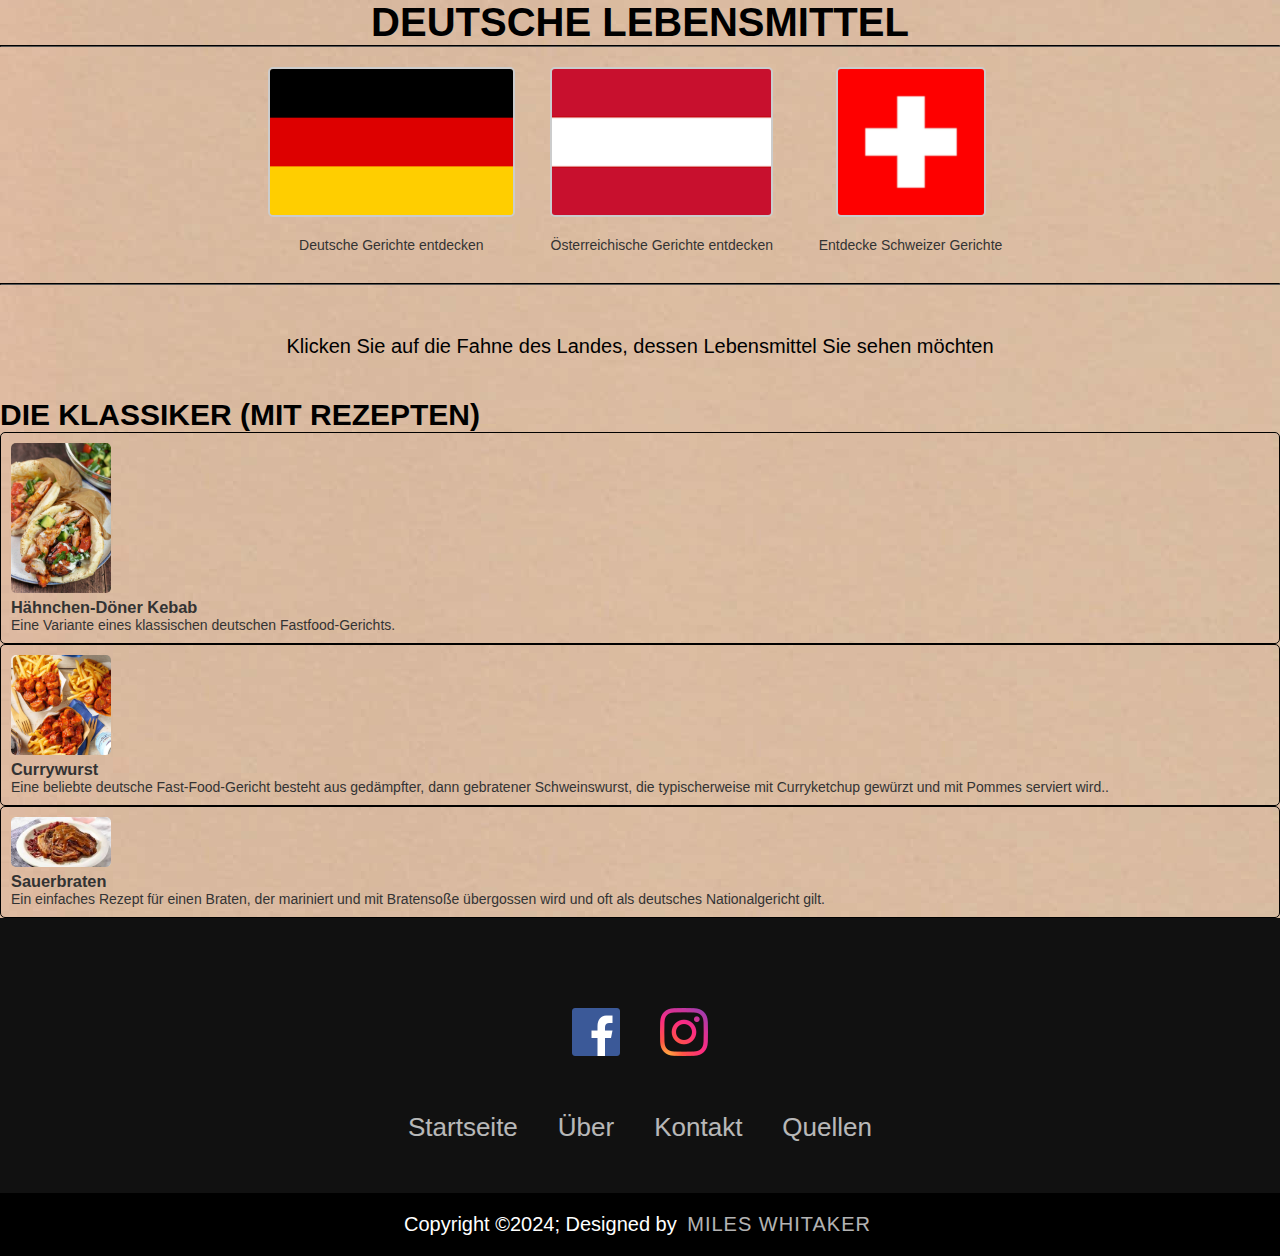
<file: index.html>
<!DOCTYPE html>
<html lang="en">
<head>
    <link rel="icon" type="image/jpg" href="images/favicon.jpg">
    <link rel="stylesheet" href="style.css">
    <meta charset="UTF-8">
    <meta name="viewport" content="width=device-width, initial-scale=1.0">
    <title>German Day 2024</title>
   
</head>
<body>
       <div>
    <h1 class="homepageheader"><b>DEUTSCHE LEBENSMITTEL</b></h1>
    </div>
    <hr>
    <div class="container">
        <a href="germanrecipes.html" class="btn-img">
            <img src="images/germanflag.png" alt="German Recipes">
            <div class="description">Deutsche Gerichte entdecken</div>
        </a>
        <a href="austrianrecipes.html" class="btn-img">
            <img src="images/austrianflag.png" alt="Austrian Recipes">
            <div class="description">Österreichische Gerichte entdecken</div>
        </a>
        <a href="swissrecipes.html" class="btn-img">
            <img src="images/swissflag.png" alt="Swiss Recipes">
            <div class="description">Entdecke Schweizer Gerichte</div>
        </a>
    </div>
    <hr>
    <div class="recipes-container">
     <p>Klicken Sie auf die Fahne des Landes, dessen Lebensmittel Sie sehen möchten</p>
    </div>
    <div class="line-break"><br></div>
    <h2>DIE KLASSIKER (MIT REZEPTEN)</h2>
   <a href="chickendoner.html" class="recipe-btn">
        <img src="images/chicken-doner-kebab-recipe-9.jpg" alt="Food Image">
        <div class="recipe-description">
            <h3>Hähnchen-Döner Kebab</h3>
            <p>Eine Variante eines klassischen deutschen Fastfood-Gerichts.</p>
        </div>
    </a>
    <a href="Currywurst.html" class="recipe-btn">
        <img src="images/Currywurst.jpg" alt="Food Image">
        <div class="recipe-description">
            <h3>Currywurst</h3>
            <p>Eine beliebte deutsche Fast-Food-Gericht besteht aus gedämpfter, dann gebratener Schweinswurst, die typischerweise mit Curryketchup gewürzt und mit Pommes serviert wird..</p>
        </div>
    </a>
    <a href="Sauerbraten.html" class="recipe-btn">
        <img src="images/sauerbraten.jpg" alt="Food Image">
        <div class="recipe-description">
            <h3>Sauerbraten</h3>
            <p>Ein einfaches Rezept für einen Braten, der mariniert und mit Bratensoße übergossen wird und oft als deutsches Nationalgericht gilt.</p>
        </div>
    </a>
      <footer>
        <div class="footerContainer">
            <div class="socialIcons">
                <a href="https://www.facebook.com/miles.whitaker.54" target="_blank">
                    <img src="images/317727_facebook_social media_social_icon.png"><i class="fa-brands fa-facebook"></i>
                </a>
                <a href="https://www.instagram.com/wh1takerm/" target="_blank"><img src="images/1298747_instagram_brand_logo_social media_icon.png"><i class="fa-brands fa-instagram"></i></a>
                
            </div>
            <div class="footerNav">
                <ul><li><a href="index.html">Startseite</a></li>
                    <li><a href="about.html">Über</a></li>
                    <li><a href="mailto: mowhit28@yahoo.com">Kontakt</a></li>
                    <li><a href="workscited.html">Quellen</a></li>
                </ul>
            </div>
            
        </div>
        <div class="footerBottom">
            <p>Copyright &copy;2024; Designed by <span class="designer">Miles Whitaker</span></p>
        </div>
    </footer>
</body>
</html>
</file>
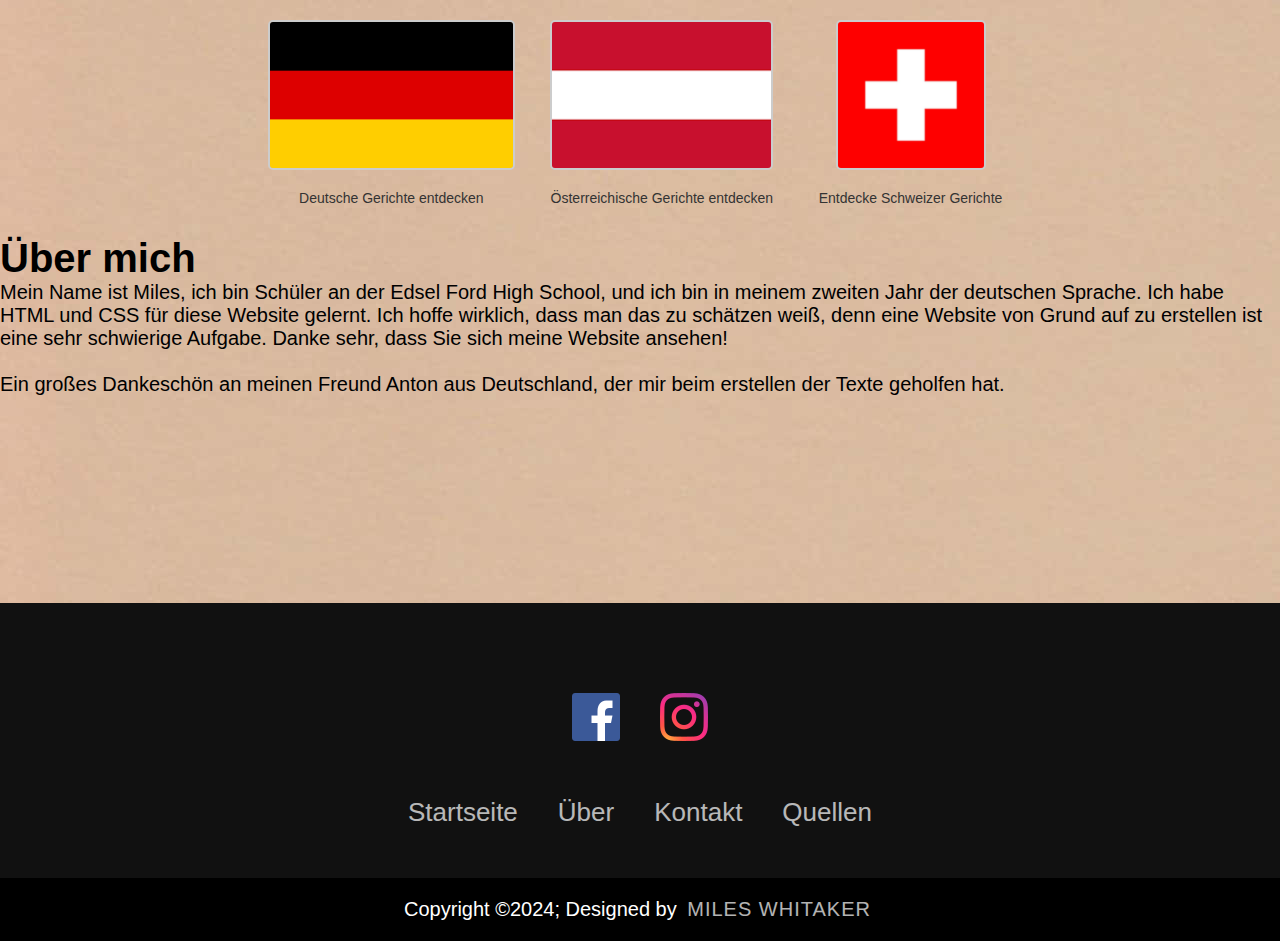
<file: about.html>
<!DOCTYPE html>
<html>
    <head>
        <title>German Day 2024</title>
        <link rel="icon" type="image/jpg" href="images/favicon.jpg">
        <link rel="stylesheet" href="style.css">
    </head>
    <header>
        <div class="container">
            <a href="germanrecipes.html" class="btn-img">
                <img src="images/germanflag.png" alt="German Recipes">
                <div class="description">Deutsche Gerichte entdecken</div>
            </a>
            <a href="austrianrecipes.html" class="btn-img">
                <img src="images/austrianflag.png" alt="Austrian Recipes">
                <div class="description">Österreichische Gerichte entdecken</div>
            </a>
            <a href="swissrecipes.html" class="btn-img">
                <img src="images/swissflag.png" alt="Swiss Recipes">
                <div class="description">Entdecke Schweizer Gerichte</div>
            </a>
        </div>
</header>
  <body><h1>Über mich</h2>
  <p>Mein Name ist Miles, ich bin Schüler an der Edsel Ford High School, und ich bin in meinem zweiten Jahr der deutschen Sprache. Ich habe HTML und CSS für diese Website gelernt. Ich hoffe wirklich, dass man das zu schätzen weiß, denn eine Website von Grund auf zu erstellen ist eine sehr schwierige Aufgabe. Danke sehr, dass Sie sich meine Website ansehen! </p>
   <br>
      <p>Ein großes Dankeschön an meinen Freund Anton aus Deutschland, der mir beim erstellen der Texte geholfen hat.</p>
      <br>
         <br>
         <br>
         <br>
         <br>
         <br>
         <br>
         <br>
         <br>
      <footer>
        <div class="footerContainer">
            <div class="socialIcons">
                <a href="https://www.facebook.com/miles.whitaker.54" target="_blank">
                    <img src="images/317727_facebook_social media_social_icon.png"><i class="fa-brands fa-facebook"></i>
                </a>
                <a href="https://www.instagram.com/wh1takerm/" target="_blank"><img src="images/1298747_instagram_brand_logo_social media_icon.png"><i class="fa-brands fa-instagram"></i></a>
                
            </div>
            <div class="footerNav">
                <ul><li><a href="index.html">Startseite</a></li>
                    <li><a href="about.html">Über</a></li>
                    <li><a href="mailto: mowhit28@yahoo.com">Kontakt</a></li>
                    <li><a href="workscited.html">Quellen</a></li>
                </ul>
            </div>
            
        </div>
        <div class="footerBottom">
            <p>Copyright &copy;2024; Designed by <span class="designer">Miles Whitaker</span></p>
        </div>
    </footer></body>
</html>
</file>
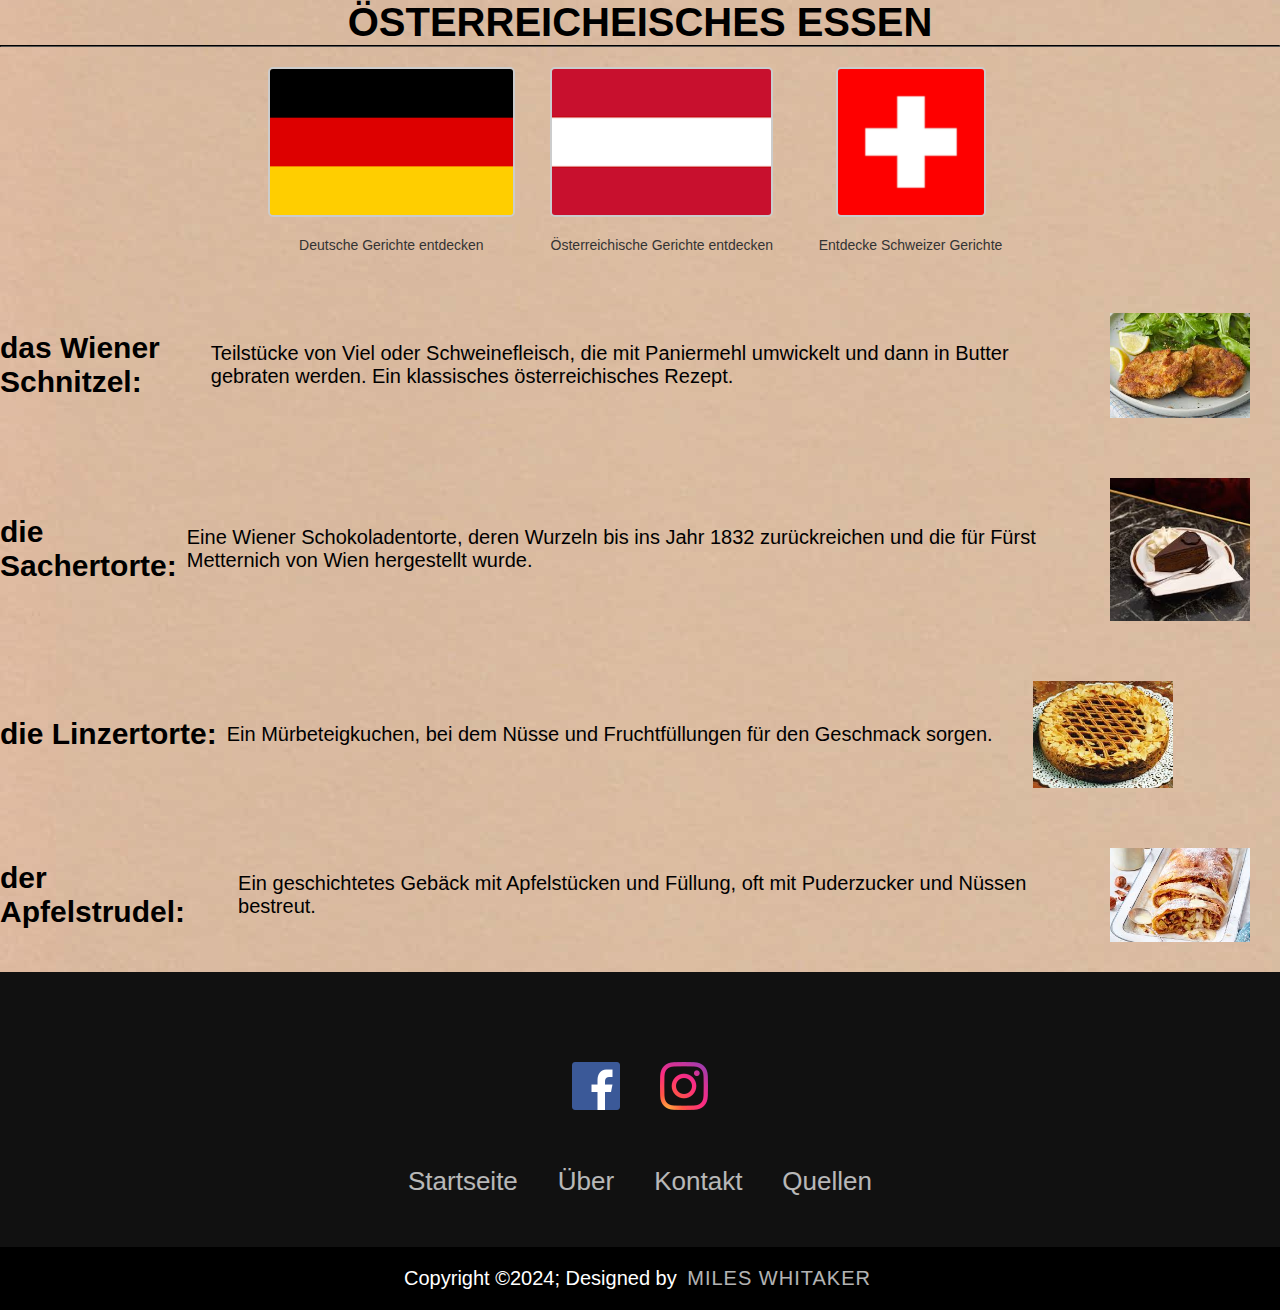
<file: austrianrecipes.html>
<!DOCTYPE html>
<html>
    <head>
        <title>German Day 2024</title>
       <link rel="icon" type="image/jpg" href="images/favicon.jpg">
        <link rel="stylesheet" href="style.css">
    </head>
    <header>
        <div>
            <h1 class="homepageheader"><b>ÖSTERREICHEISCHES ESSEN</b></h1>
            </div>
            <hr>
        <div class="container">
            <a href="germanrecipes.html" class="btn-img">
                <img src="images/germanflag.png" alt="German Recipes">
                <div class="description">Deutsche Gerichte entdecken</div>
            </a>
            <a href="austrianrecipes.html" class="btn-img">
                <img src="images/austrianflag.png" alt="Austrian Recipes">
                <div class="description">Österreichische Gerichte entdecken</div>
            </a>
            <a href="swissrecipes.html" class="btn-img">
                <img src="images/swissflag.png" alt="Swiss Recipes">
                <div class="description">Entdecke Schweizer Gerichte</div>
            </a>
        </div>
</header>
    <body>
        <div class="item">
            <h2>das Wiener Schnitzel:</h2>
            <p class="description">Teilstücke von Viel oder Schweinefleisch, die mit Paniermehl umwickelt und dann in Butter gebraten werden. Ein klassisches österreichisches Rezept.</p>
            <img class="deutschefood" src="images/wienerschnitzel.jpg">
        </div>
    
        <div class="item">
            <h2>die Sachertorte:</h2>
            <p class="description">Eine Wiener Schokoladentorte, deren Wurzeln bis ins Jahr 1832 zurückreichen und die für Fürst Metternich von Wien hergestellt wurde.</p>
            <img class="deutschefood" src="images/sachertorte.jpg">
        </div>
    
        <div class="item">
            <h2>die Linzertorte:</h2>
            <p class="description">Ein Mürbeteigkuchen, bei dem Nüsse und Fruchtfüllungen für den Geschmack sorgen.</p>
            <img class="deutschefood" src="images/linzertorte.jpg">
        </div>
    
        <div class="item">
            <h2>der Apfelstrudel:</h2>
            <p class="description">Ein geschichtetes Gebäck mit Apfelstücken und Füllung, oft mit Puderzucker und Nüssen bestreut.</p>
            <img class="deutschefood" src="images/apfelstrudel.jpg">
        </div>
            </body>
      <footer>
        <div class="footerContainer">
            <div class="socialIcons">
                <a href="https://www.facebook.com/miles.whitaker.54" target="_blank">
                    <img src="images/317727_facebook_social media_social_icon.png"><i class="fa-brands fa-facebook"></i>
                </a>
                <a href="https://www.instagram.com/wh1takerm/" target="_blank"><img src="images/1298747_instagram_brand_logo_social media_icon.png"><i class="fa-brands fa-instagram"></i></a>
                
            </div>
            <div class="footerNav">
                <ul><li><a href="index.html">Startseite</a></li>
                    <li><a href="about.html">Über</a></li>
                    <li><a href="mailto: mowhit28@yahoo.com">Kontakt</a></li>
                    <li><a href="workscited.html">Quellen</a></li>
                </ul>
            </div>
            
        </div>
        <div class="footerBottom">
            <p>Copyright &copy;2024; Designed by <span class="designer">Miles Whitaker</span></p>
        </div>
    </footer>
  


</html>
</file>
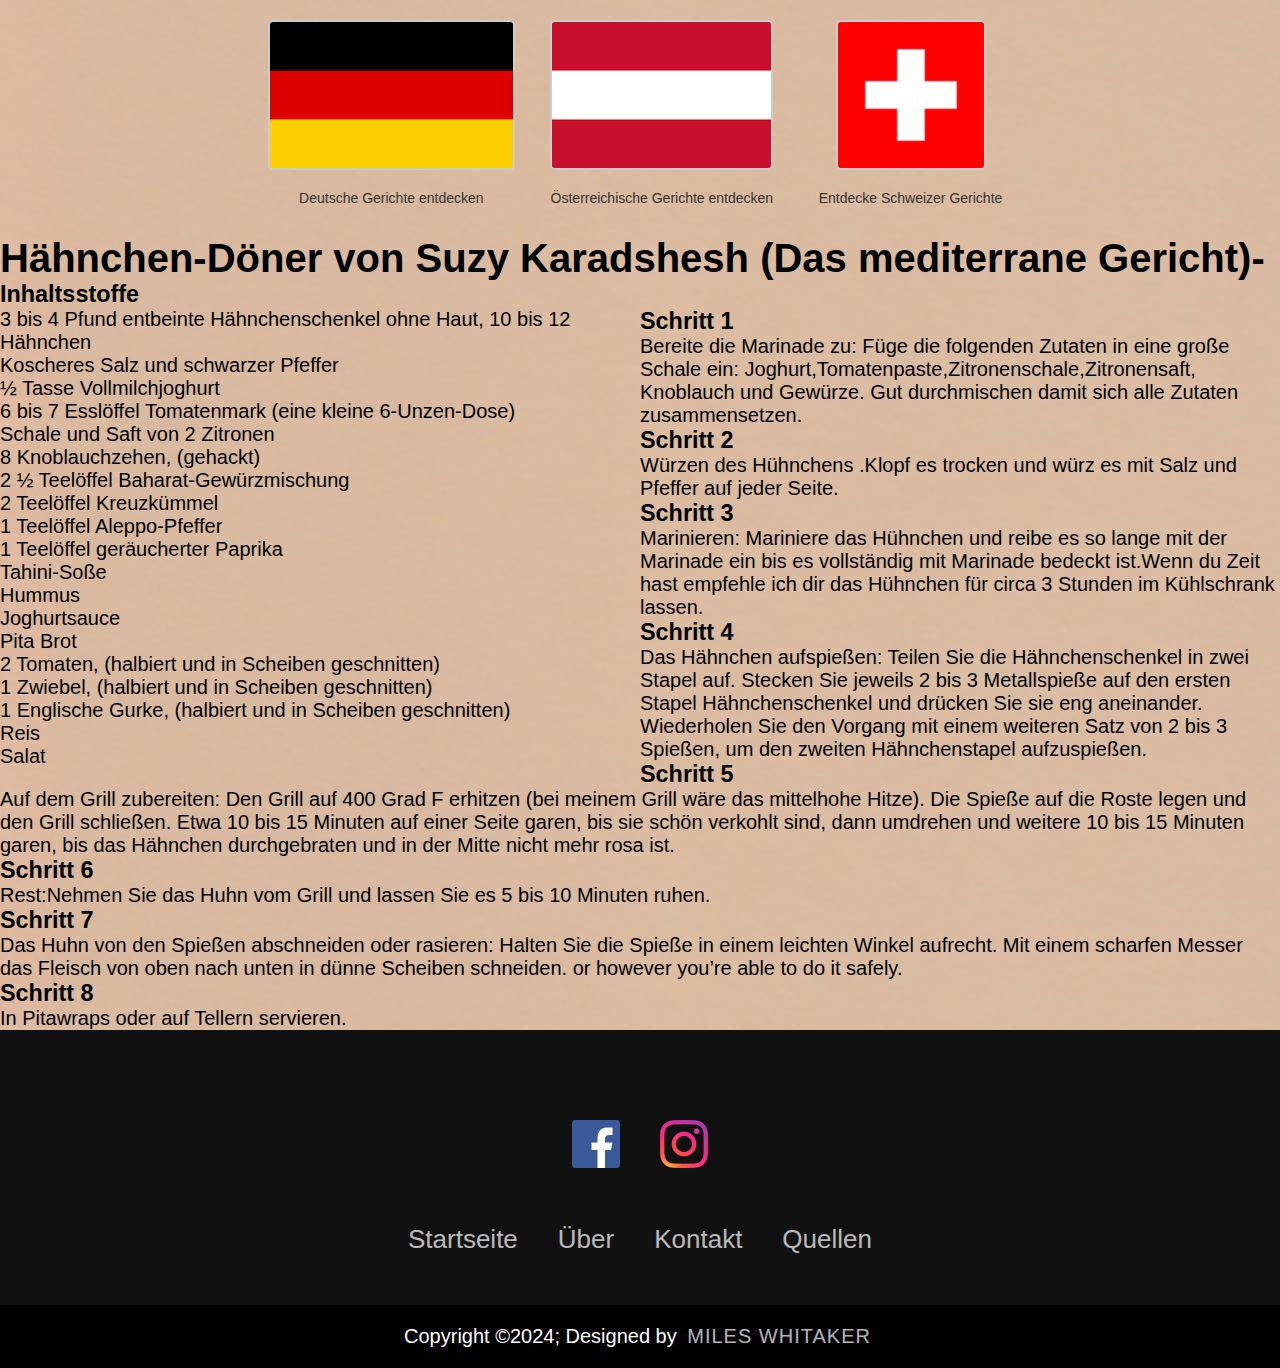
<file: chickendoner.html>
<!DOCTYPE html>
<html>
    <head>
        <title>German Day 2024</title>
        <link rel="icon" type="image/jpg" href="images/favicon.jpg">
        <link rel="stylesheet" href="style.css">
    </head>
    <header>
        <div class="container">
            <a href="germanrecipes.html" class="btn-img">
                <img src="images/germanflag.png" alt="German Recipes">
                <div class="description">Deutsche Gerichte entdecken</div>
            </a>
            <a href="austrianrecipes.html" class="btn-img">
                <img src="images/austrianflag.png" alt="Austrian Recipes">
                <div class="description">Österreichische Gerichte entdecken</div>
            </a>
            <a href="swissrecipes.html" class="btn-img">
                <img src="images/swissflag.png" alt="Swiss Recipes">
                <div class="description">Entdecke Schweizer Gerichte</div>
            </a>
        </div>
</header>
    <body>
        <h1>Hähnchen-Döner von Suzy Karadshesh (Das mediterrane Gericht)-</h1>
        <h3>Inhaltsstoffe</h3>
        <ul class="donering">
            <li>3 bis 4 Pfund entbeinte Hähnchenschenkel ohne Haut, 10 bis 12 Hähnchen</li>
            <li>Koscheres Salz und schwarzer Pfeffer</li>
            <li>½ Tasse Vollmilchjoghurt</li>
            <li>6 bis 7 Esslöffel Tomatenmark (eine kleine 6-Unzen-Dose)</li>
            <li>Schale und Saft von 2 Zitronen</li>
            <li>8 Knoblauchzehen, (gehackt)</li>
            <li>2 ½ Teelöffel Baharat-Gewürzmischung</li>
            <li>2 Teelöffel Kreuzkümmel</li>
            <li>1 Teelöffel Aleppo-Pfeffer</li>
            <li>1 Teelöffel geräucherter Paprika</li>
            <li>Tahini-Soße</li>
            <li>Hummus</li>
            <li>Joghurtsauce</li>
            <li>Pita Brot</li>
            <li>2 Tomaten, (halbiert und in Scheiben geschnitten)</li>
            <li>1 Zwiebel, (halbiert und in Scheiben geschnitten)</li>
            <li>1 Englische Gurke, (halbiert und in Scheiben geschnitten)</li>
            <li>Reis</li>
            <li>Salat</li>
        </ul> <p class="instructions"><h3>Schritt 1</h3>Bereite die Marinade zu:
                        Füge die folgenden Zutaten in eine große Schale ein: Joghurt,Tomatenpaste,Zitronenschale,Zitronensaft, Knoblauch und Gewürze.
                        Gut durchmischen damit sich alle Zutaten zusammensetzen.
            <h3>Schritt 2</h3> Würzen des Hühnchens .Klopf es trocken und würz es mit Salz und Pfeffer auf jeder Seite.
            <h3>Schritt 3</h3>Marinieren: Mariniere das Hühnchen und reibe es so lange mit der Marinade ein bis es vollständig mit Marinade bedeckt ist.Wenn du Zeit hast empfehle ich dir das Hühnchen für circa 3 Stunden im Kühlschrank lassen.
            <h3>Schritt 4</h3>Das Hähnchen aufspießen: Teilen Sie die Hähnchenschenkel in zwei Stapel auf. Stecken Sie jeweils 2 bis 3 Metallspieße auf den ersten Stapel Hähnchenschenkel und drücken Sie sie eng aneinander.  Wiederholen Sie den Vorgang mit einem weiteren Satz von 2 bis 3 Spießen, um den zweiten Hähnchenstapel aufzuspießen.
            <h3>Schritt 5</h3>Auf dem Grill zubereiten: Den Grill auf 400 Grad F erhitzen (bei meinem Grill wäre das mittelhohe Hitze). Die Spieße auf die Roste legen und den Grill schließen. Etwa 10 bis 15 Minuten auf einer Seite garen, bis sie schön verkohlt sind, dann umdrehen und weitere 10 bis 15 Minuten garen, bis das Hähnchen durchgebraten und in der Mitte nicht mehr rosa ist.
            <h3>Schritt 6</h3>Rest:Nehmen Sie das Huhn vom Grill und lassen Sie es 5 bis 10 Minuten ruhen.
            <h3>Schritt 7</h3>Das Huhn von den Spießen abschneiden oder rasieren: Halten Sie die Spieße in einem leichten Winkel aufrecht. Mit einem scharfen Messer das Fleisch von oben nach unten in dünne Scheiben schneiden. or however you’re able to do it safely.
            <h3>Schritt 8</h3>In Pitawraps oder auf Tellern servieren.</p>
        
    </body>
      <footer>
        <div class="footerContainer">
            <div class="socialIcons">
                <a href="https://www.facebook.com/miles.whitaker.54" target="_blank">
                    <img src="images/317727_facebook_social media_social_icon.png"><i class="fa-brands fa-facebook"></i>
                </a>
                <a href="https://www.instagram.com/wh1takerm/" target="_blank"><img src="images/1298747_instagram_brand_logo_social media_icon.png"><i class="fa-brands fa-instagram"></i></a>
                
            </div>
            <div class="footerNav">
                <ul><li><a href="index.html">Startseite</a></li>
                    <li><a href="about.html">Über</a></li>
                    <li><a href="mailto: mowhit28@yahoo.com">Kontakt</a></li>
                    <li><a href="workscited.html">Quellen</a></li>
                </ul>
            </div>
            
        </div>
        <div class="footerBottom">
            <p>Copyright &copy;2024; Designed by <span class="designer">Miles Whitaker</span></p>
        </div>
    </footer>
  


</html>
</file>
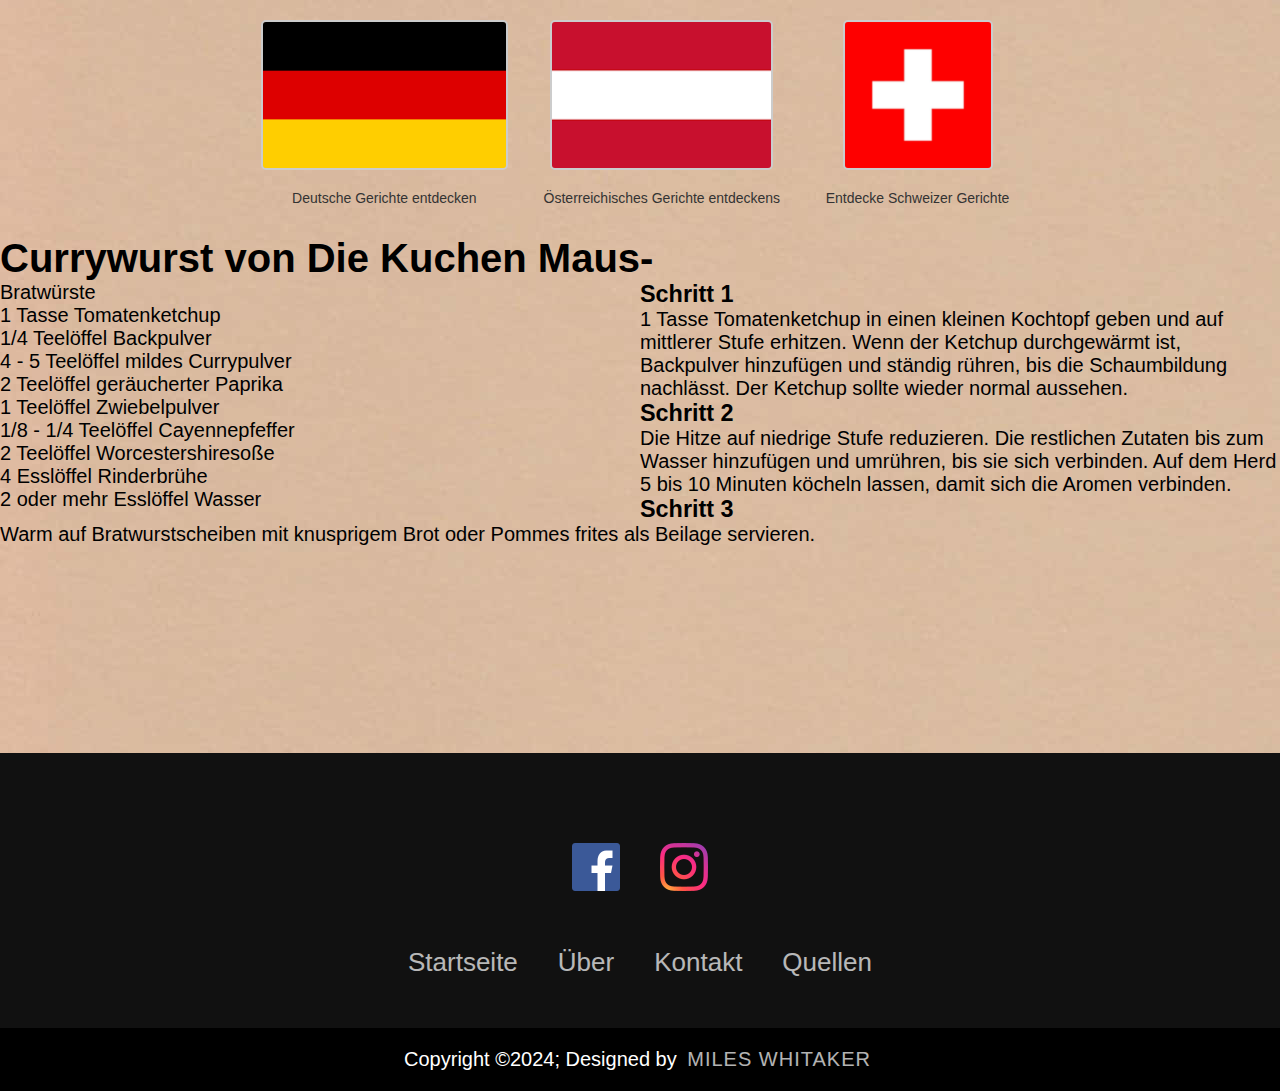
<file: Currywurst.html>
<!DOCTYPE html>
<html>
    <head>
        <title>German Day 2024</title>
              <link rel="icon" type="image/jpg" href="images/favicon.jpg">
        <link rel="stylesheet" href="style.css">
    </head>
    <header>
        <div class="container">
            <a href="germanrecipes.html" class="btn-img">
                <img src="images/germanflag.png" alt="German Recipes">
                <div class="description">Deutsche Gerichte entdecken</div>
            </a>
            <a href="austrianrecipes.html" class="btn-img">
                <img src="images/austrianflag.png" alt="Austrian Recipes">
                <div class="description">Österreichisches Gerichte entdeckens</div>
            </a>
            <a href="swissrecipes.html" class="btn-img">
                <img src="images/swissflag.png" alt="Swiss Recipes">
                <div class="description">Entdecke Schweizer Gerichte</div>
            </a>
        </div>
</header>
      <body>
        <h1>Currywurst von Die Kuchen Maus-</h1>
        <ul class="donering">
            <li>Bratwürste</li>
            <li>1 Tasse Tomatenketchup</li>
            <li>1/4 Teelöffel Backpulver </li>
            <li>4 - 5 Teelöffel mildes Currypulver</li>
            <li>2 Teelöffel geräucherter Paprika</li>
            <li>1 Teelöffel Zwiebelpulver</li>
            <li>1/8 - 1/4 Teelöffel Cayennepfeffer</li>
            <li>2 Teelöffel Worcestershiresoße</li>
            <li>4 Esslöffel Rinderbrühe</li>
            <li>2 oder mehr Esslöffel Wasser</li>


        </ul> <p class="instructions"><h3>Schritt 1</h3>1 Tasse Tomatenketchup in einen kleinen Kochtopf geben und auf mittlerer Stufe erhitzen. Wenn der Ketchup durchgewärmt ist, Backpulver hinzufügen und ständig rühren, bis die Schaumbildung nachlässt. Der Ketchup sollte wieder normal aussehen.
            <h3>Schritt 2</h3>Die Hitze auf niedrige Stufe reduzieren. Die restlichen Zutaten bis zum Wasser hinzufügen und umrühren, bis sie sich verbinden. Auf dem Herd 5 bis 10 Minuten köcheln lassen, damit sich die Aromen verbinden.
            <h3>Schritt 3</h3>Warm auf Bratwurstscheiben mit knusprigem Brot oder Pommes frites als Beilage servieren.</p>
        <br>
           <br>
           <br>
           <br>
           <br>
           <br>
           <br>
           <br>
           <br>
    </body>
    <footer>
        <div class="footerContainer">
            <div class="socialIcons">
                <a href="https://www.facebook.com/miles.whitaker.54" target="_blank">
                    <img src="images/317727_facebook_social media_social_icon.png"><i class="fa-brands fa-facebook"></i>
                </a>
                <a href="https://www.instagram.com/wh1takerm/" target="_blank"><img src="images/1298747_instagram_brand_logo_social media_icon.png"><i class="fa-brands fa-instagram"></i></a>
                
            </div>
            <div class="footerNav">
                <ul><li><a href="index.html">Startseite</a></li>
                    <li><a href="about.html">Über</a></li>
                    <li><a href="mailto: mowhit28@yahoo.com">Kontakt</a></li>
                    <li><a href="workscited.html">Quellen</a></li>
                </ul>
            </div>
            
        </div>
        <div class="footerBottom">
            <p>Copyright &copy;2024; Designed by <span class="designer">Miles Whitaker</span></p>
        </div>
    </footer>
  


</html>


</html>
</file>
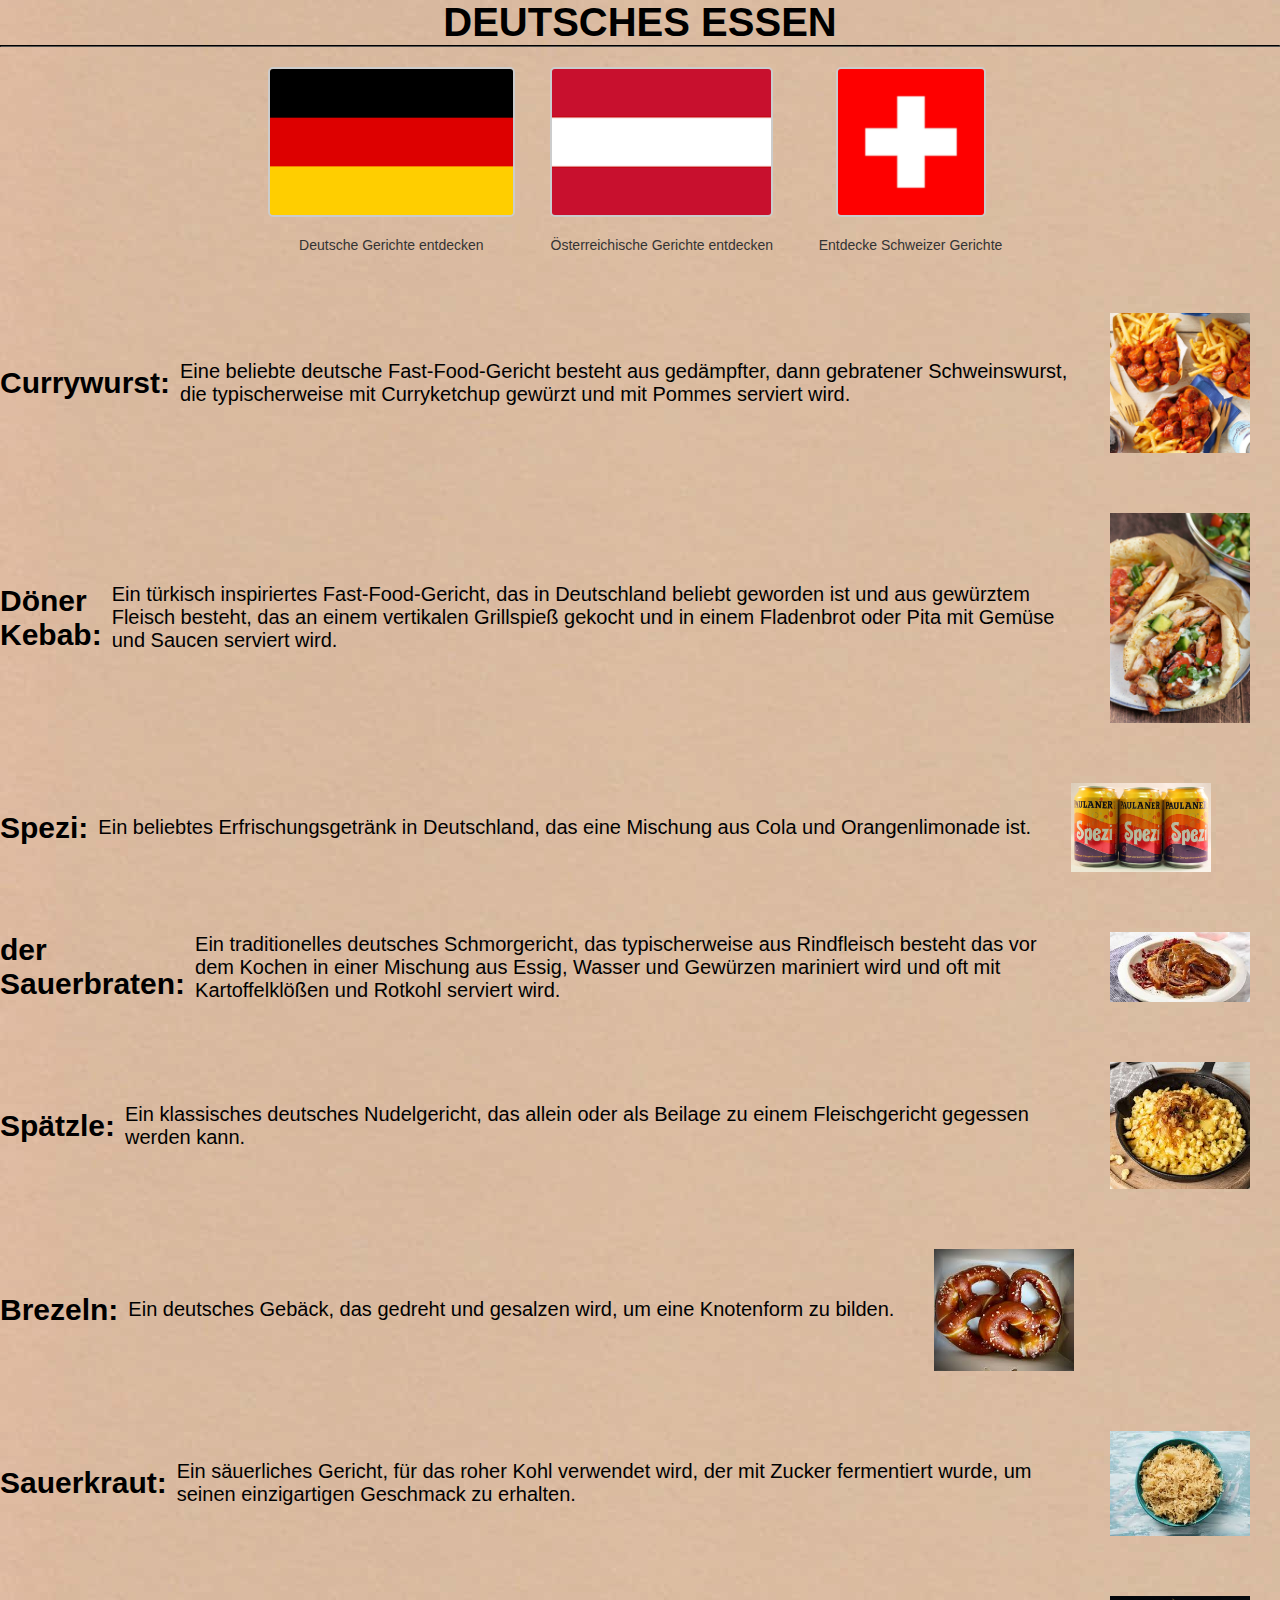
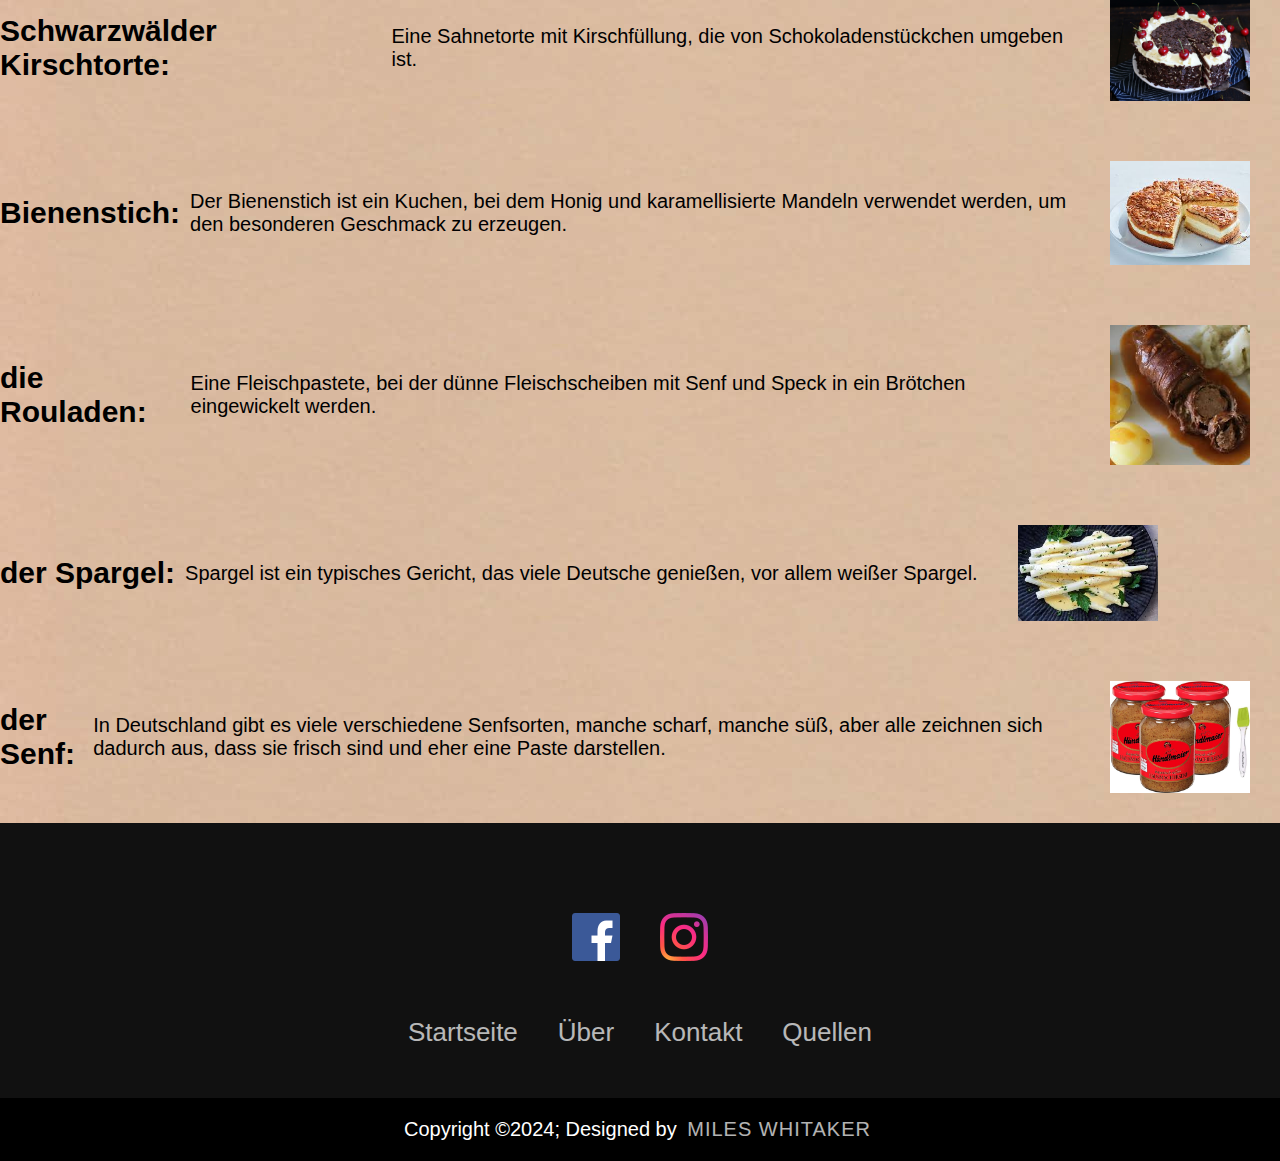
<file: germanrecipes.html>
<!DOCTYPE html>
<html>
    <head>
        <title>German Day 2024</title>
       <link rel="icon" type="image/jpg" href="images/favicon.jpg">
        <link rel="stylesheet" href="style.css">
    </head>
    <header>
        <div>
            <h1 class="homepageheader"><b>DEUTSCHES ESSEN</b></h1>
            </div>
            <hr>
        <div class="container">
            <a href="germanrecipes.html" class="btn-img">
                <img src="images/germanflag.png" alt="German Recipes">
                <div class="description">Deutsche Gerichte entdecken</div>
            </a>
            <a href="austrianrecipes.html" class="btn-img">
                <img src="images/austrianflag.png" alt="Austrian Recipes">
                <div class="description">Österreichische Gerichte entdecken</div>
            </a>
            <a href="swissrecipes.html" class="btn-img">
                <img src="images/swissflag.png" alt="Swiss Recipes">
                <div class="description">Entdecke Schweizer Gerichte</div>
            </a>
        </div>
</header>
    <body>
        <div class="item">
            <h2>Currywurst:</h2>
            <p class="description">Eine beliebte deutsche Fast-Food-Gericht besteht aus gedämpfter, dann gebratener Schweinswurst, die typischerweise mit Curryketchup gewürzt und mit Pommes serviert wird.</p>
            <img class="deutschefood" src="images/Currywurst.jpg">
        </div>
    
        <div class="item">
            <h2>Döner Kebab:</h2>
            <p class="description">Ein türkisch inspiriertes Fast-Food-Gericht, das in Deutschland beliebt geworden ist und aus gewürztem Fleisch besteht, das an einem vertikalen Grillspieß gekocht und in einem Fladenbrot oder Pita mit Gemüse und Saucen serviert wird.</p>
            <img class="deutschefood" src="images/chicken-doner-kebab-recipe-9.jpg">
        </div>
    
        <div class="item">
            <h2>Spezi:</h2>
            <p class="description">Ein beliebtes Erfrischungsgetränk in Deutschland, das eine Mischung aus Cola und Orangenlimonade ist.</p>
            <img class="deutschefood" src="images/spezi.jpg">
        </div>
    
        <div class="item">
            <h2>der Sauerbraten:</h2>
            <p class="description">Ein traditionelles deutsches Schmorgericht, das typischerweise aus Rindfleisch besteht das vor dem Kochen in einer Mischung aus Essig, Wasser und Gewürzen mariniert wird und oft mit Kartoffelklößen und Rotkohl serviert wird.</p>
            <img class="deutschefood" src="images/sauerbraten.jpg">
        </div>
    


        <div class="item">
            <h2>Spätzle:</h2>
            <p class="description">Ein klassisches deutsches Nudelgericht, das allein oder als Beilage zu einem Fleischgericht gegessen werden kann.</p>
            <img class="deutschefood" src="images/spaezle.jpg">
        </div>



        <div class="item">
            <h2>Brezeln:</h2>
            <p class="description">Ein deutsches Gebäck, das gedreht und gesalzen wird, um eine Knotenform zu bilden.</p>
            <img class="deutschefood" src="images/brezeln.jpg">
        </div>



        <div class="item">
            <h2>Sauerkraut:</h2>
            <p class="description">Ein säuerliches Gericht, für das roher Kohl verwendet wird, der mit Zucker fermentiert wurde, um seinen einzigartigen Geschmack zu erhalten.</p>
            <img class="deutschefood" src="images/sauerkraut.jpg">
        </div>



        <div class="item">
            <h2>Schwarzwälder Kirschtorte:</h2>
            <p class="description">Eine Sahnetorte mit Kirschfüllung, die von Schokoladenstückchen umgeben ist.</p>
            <img class="deutschefood" src="images/SC_170528_SchwarzwaelderKirsch.jpg">
        </div>



        <div class="item">
            <h2>Bienenstich:</h2>
            <p class="description">Der Bienenstich ist ein Kuchen, bei dem Honig und karamellisierte Mandeln verwendet werden, um den besonderen Geschmack zu erzeugen.</p>
            <img class="deutschefood" src="images/bienenstich.jpg">
        </div>



        <div class="item">
            <h2>die Rouladen:</h2>
            <p class="description">Eine Fleischpastete, bei der dünne Fleischscheiben mit Senf und Speck in ein Brötchen eingewickelt werden.</p>
            <img class="deutschefood" src="images/rouladen.jpg">
        </div>




        <div class="item">
            <h2>der Spargel:</h2>
            <p class="description">Spargel ist ein typisches Gericht, das viele Deutsche genießen, vor allem weißer Spargel.</p>
            <img class="deutschefood" src="images/spargel.jpg">
        </div>



        <div class="item">
            <h2>der Senf:</h2>
            <p class="description">In Deutschland gibt es viele verschiedene Senfsorten, manche scharf, manche süß, aber alle zeichnen sich dadurch aus, dass sie frisch sind und eher eine Paste darstellen.</p>
            <img class="deutschefood" src="images/senf.jpg">
        </div>


    </body>
      <footer>
        <div class="footerContainer">
            <div class="socialIcons">
                <a href="https://www.facebook.com/miles.whitaker.54" target="_blank">
                    <img src="images/317727_facebook_social media_social_icon.png"><i class="fa-brands fa-facebook"></i>
                </a>
                <a href="https://www.instagram.com/wh1takerm/" target="_blank"><img src="images/1298747_instagram_brand_logo_social media_icon.png"><i class="fa-brands fa-instagram"></i></a>
                
            </div>
            <div class="footerNav">
                <ul><li><a href="index.html">Startseite</a></li>
                    <li><a href="about.html">Über</a></li>
                    <li><a href="mailto: mowhit28@yahoo.com">Kontakt</a></li>
                    <li><a href="workscited.html">Quellen</a></li>
                </ul>
            </div>
            
        </div>
        <div class="footerBottom">
            <p>Copyright &copy;2024; Designed by <span class="designer">Miles Whitaker</span></p>
        </div>
    </footer>
  


</html>
</file>
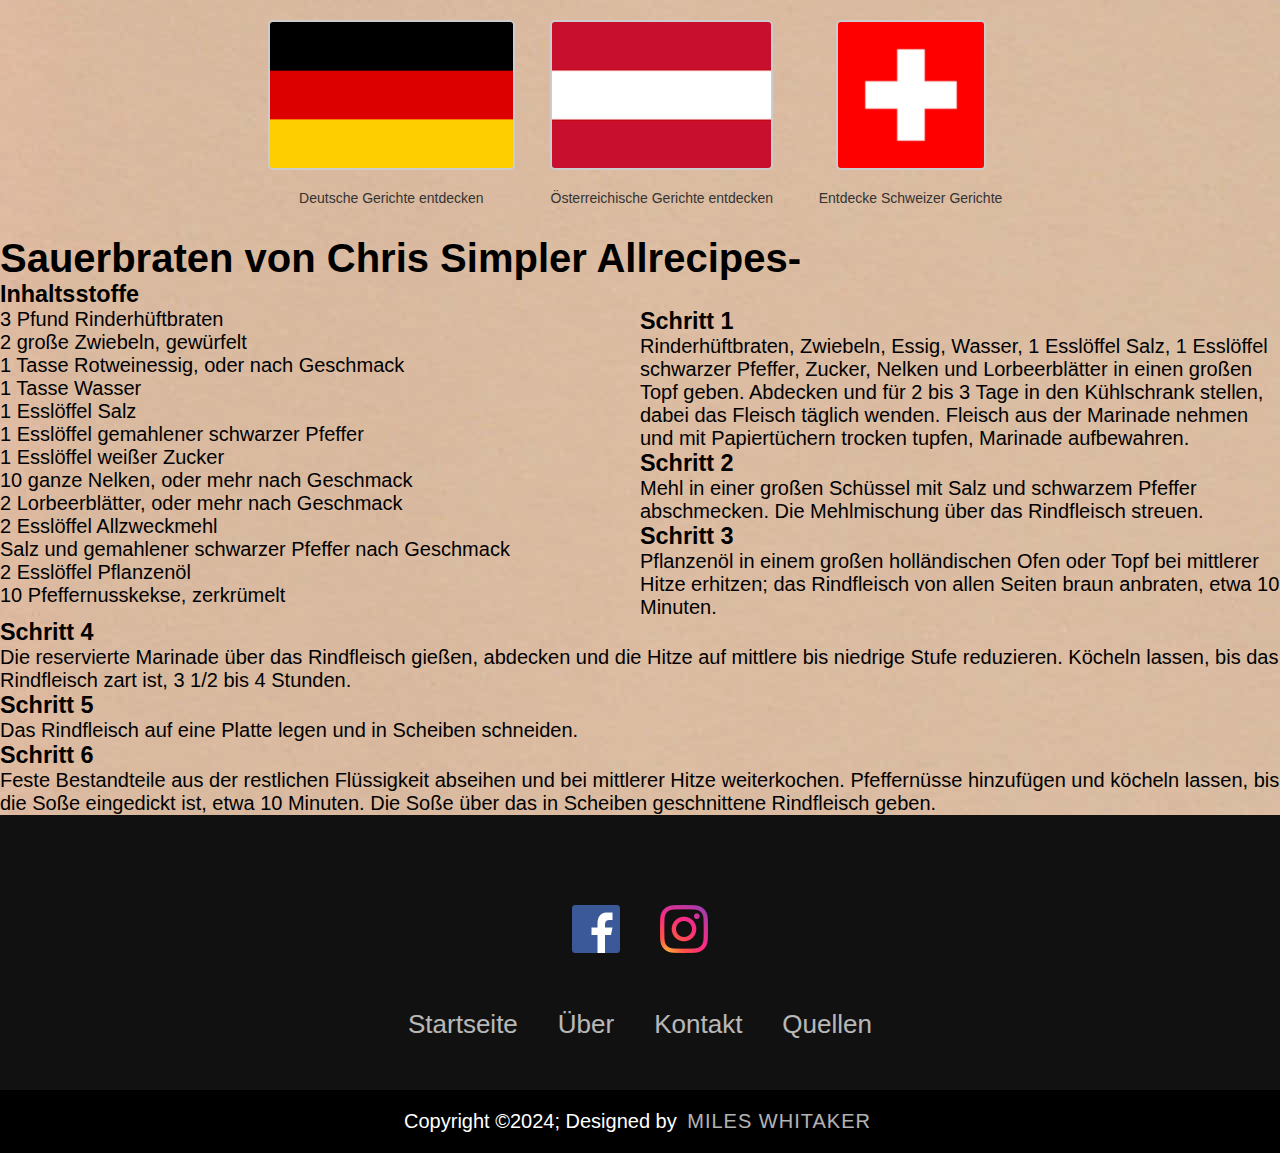
<file: Sauerbraten.html>
<!DOCTYPE html>
<html>
    <head>
        <title>German Day 2024</title>
        <link rel="icon" type="image/jpg" href="images/favicon.jpg">
        <link rel="stylesheet" href="style.css">
    </head>
    <header>
        <div class="container">
            <a href="germanrecipes.html" class="btn-img">
                <img src="images/germanflag.png" alt="German Recipes">
                <div class="description">Deutsche Gerichte entdecken</div>
            </a>
            <a href="austrianrecipes.html" class="btn-img">
                <img src="images/austrianflag.png" alt="Austrian Recipes">
                <div class="description">Österreichische Gerichte entdecken</div>
            </a>
            <a href="swissrecipes.html" class="btn-img">
                <img src="images/swissflag.png" alt="Swiss Recipes">
                <div class="description">Entdecke Schweizer Gerichte</div>
            </a>
        </div>
</header>
    <body>
        <h1>Sauerbraten von Chris Simpler Allrecipes-</h1>
        <h3>Inhaltsstoffe</h3>
        <ul class="donering">
            <li>3 Pfund Rinderhüftbraten</li>
            <li>2 große Zwiebeln, gewürfelt</li>
            <li>1 Tasse Rotweinessig, oder nach Geschmack</li>
            <li>1 Tasse Wasser</li>
            <li>1 Esslöffel Salz</li>
            <li>1 Esslöffel gemahlener schwarzer Pfeffer</li>
            <li>1 Esslöffel weißer Zucker</li>
            <li>10 ganze Nelken, oder mehr nach Geschmack</li>
            <li>2 Lorbeerblätter, oder mehr nach Geschmack</li>
            <li>2 Esslöffel Allzweckmehl</li>
            <li>Salz und gemahlener schwarzer Pfeffer nach Geschmack</li>
            <li>2 Esslöffel Pflanzenöl</li>
            <li>10 Pfeffernusskekse, zerkrümelt</li>
        </ul> <p class="instructions"><h3>Schritt 1</h3>Rinderhüftbraten, Zwiebeln, Essig, Wasser, 1 Esslöffel Salz, 1 Esslöffel schwarzer Pfeffer, Zucker, Nelken und Lorbeerblätter in einen großen Topf geben. Abdecken und für 2 bis 3 Tage in den Kühlschrank stellen, dabei das Fleisch täglich wenden. Fleisch aus der Marinade nehmen und mit Papiertüchern trocken tupfen, Marinade aufbewahren.
            <h3>Schritt 2</h3>Mehl in einer großen Schüssel mit Salz und schwarzem Pfeffer abschmecken. Die Mehlmischung über das Rindfleisch streuen.
            <h3>Schritt 3</h3>Pflanzenöl in einem großen holländischen Ofen oder Topf bei mittlerer Hitze erhitzen; das Rindfleisch von allen Seiten braun anbraten, etwa 10 Minuten.
            <h3>Schritt 4</h3>Die reservierte Marinade über das Rindfleisch gießen, abdecken und die Hitze auf mittlere bis niedrige Stufe reduzieren. Köcheln lassen, bis das Rindfleisch zart ist, 3 1/2 bis 4 Stunden.
            <h3>Schritt 5</h3>Das Rindfleisch auf eine Platte legen und in Scheiben schneiden.
            <h3>Schritt 6</h3>Feste Bestandteile aus der restlichen Flüssigkeit abseihen und bei mittlerer Hitze weiterkochen. Pfeffernüsse hinzufügen und köcheln lassen, bis die Soße eingedickt ist, etwa 10 Minuten. Die Soße über das in Scheiben geschnittene Rindfleisch geben.
            
        
    </body>
      <footer>
        <div class="footerContainer">
            <div class="socialIcons">
                <a href="https://www.facebook.com/miles.whitaker.54" target="_blank">
                    <img src="images/317727_facebook_social media_social_icon.png"><i class="fa-brands fa-facebook"></i>
                </a>
                <a href="https://www.instagram.com/wh1takerm/" target="_blank"><img src="images/1298747_instagram_brand_logo_social media_icon.png"><i class="fa-brands fa-instagram"></i></a>
                
            </div>
            <div class="footerNav">
                <ul><li><a href="index.html">Startseite</a></li>
                    <li><a href="about.html">Über</a></li>
                    <li><a href="mailto: mowhit28@yahoo.com">Kontakt</a></li>
                    <li><a href="workscited.html">Quellen</a></li>
                </ul>
            </div>
            
        </div>
        <div class="footerBottom">
            <p>Copyright &copy;2024; Designed by <span class="designer">Miles Whitaker</span></p>
        </div>
    </footer>
  


</html>
</file>
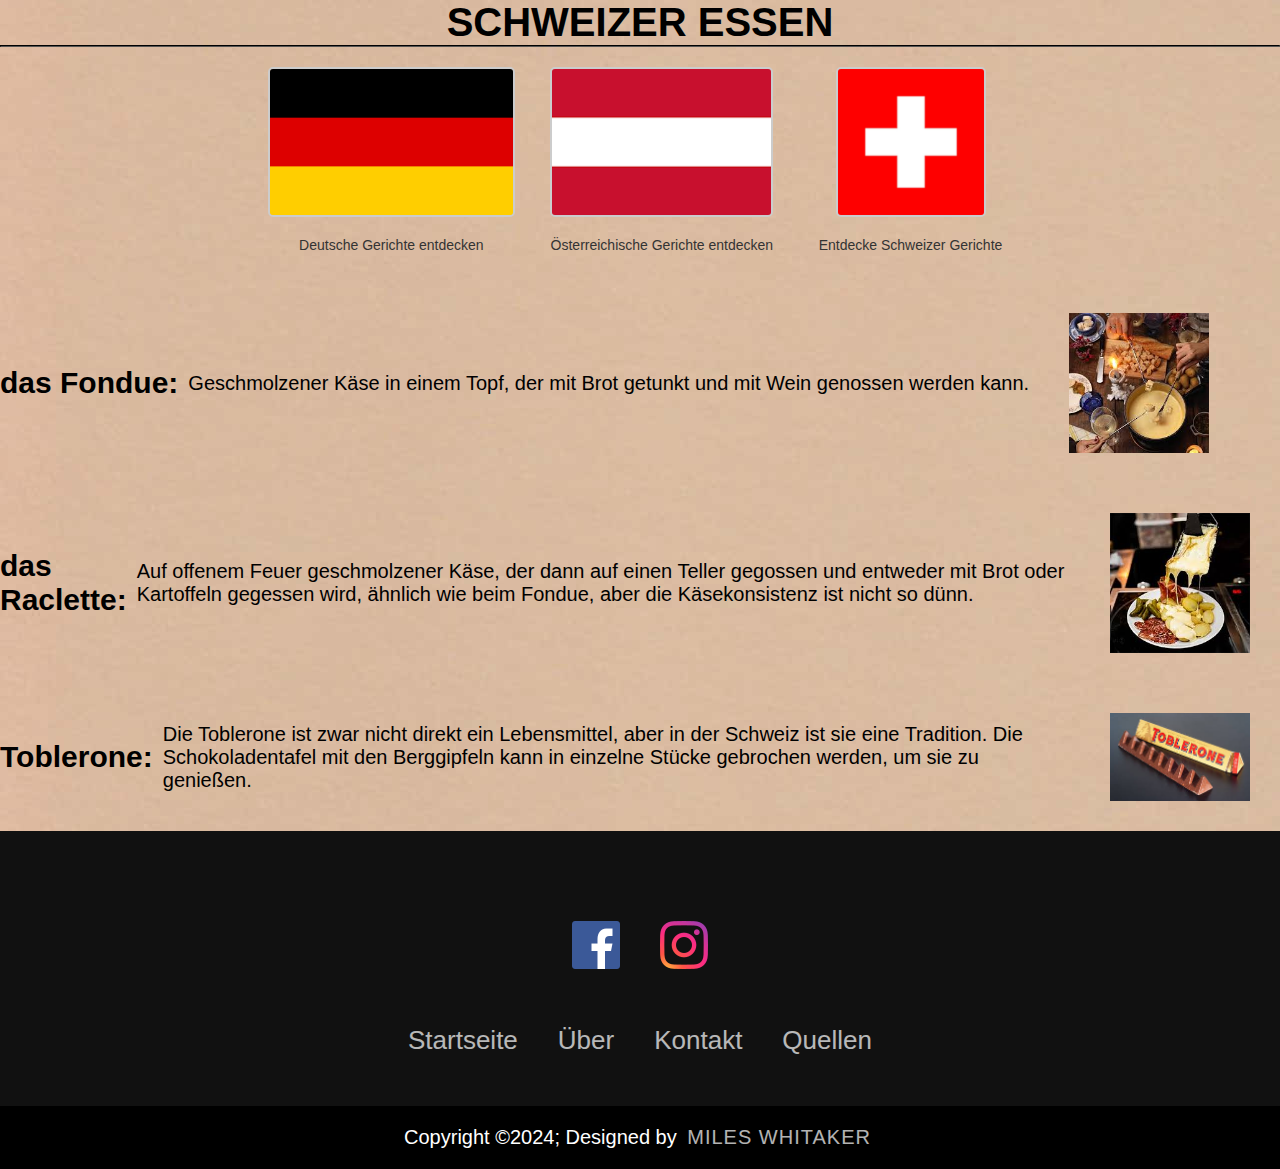
<file: swissrecipes.html>
<!DOCTYPE html>
<html>
    <head>
        <title>German Day 2024</title>
       <link rel="icon" type="image/jpg" href="images/favicon.jpg">
        <link rel="stylesheet" href="style.css">
    </head>
    <header>
        <div>
            <h1 class="homepageheader"><b>SCHWEIZER ESSEN</b></h1>
            </div>
            <hr>
        <div class="container">
            <a href="germanrecipes.html" class="btn-img">
                <img src="images/germanflag.png" alt="German Recipes">
                <div class="description">Deutsche Gerichte entdecken</div>
            </a>
            <a href="austrianrecipes.html" class="btn-img">
                <img src="images/austrianflag.png" alt="Austrian Recipes">
                <div class="description">Österreichische Gerichte entdecken</div>
            </a>
            <a href="swissrecipes.html" class="btn-img">
                <img src="images/swissflag.png" alt="Swiss Recipes">
                <div class="description">Entdecke Schweizer Gerichte</div>
            </a>
        </div>
</header>
    <body>
        <div class="item">
            <h2>das Fondue:</h2>
            <p class="description">Geschmolzener Käse in einem Topf, der mit Brot getunkt und mit Wein genossen werden kann.</p>
            <img class="deutschefood" src="images/fondue.jpg">
        </div>
    
        <div class="item">
            <h2>das Raclette:</h2>
            <p class="description">Auf offenem Feuer geschmolzener Käse, der dann auf einen Teller gegossen und entweder mit Brot oder Kartoffeln gegessen wird, ähnlich wie beim Fondue, aber die Käsekonsistenz ist nicht so dünn.</p>
            <img class="deutschefood" src="images/raclette.jpg">
        </div>
    
        <div class="item">
            <h2>Toblerone:</h2>
            <p class="description">Die Toblerone ist zwar nicht direkt ein Lebensmittel, aber in der Schweiz ist sie eine Tradition. Die Schokoladentafel mit den Berggipfeln kann in einzelne Stücke gebrochen werden, um sie zu genießen.</p>
            <img class="deutschefood" src="images/toblerone.jpg">
        </div>
    
    </body>
      <footer>
        <div class="footerContainer">
            <div class="socialIcons">
                <a href="https://www.facebook.com/miles.whitaker.54" target="_blank">
                    <img src="images/317727_facebook_social media_social_icon.png"><i class="fa-brands fa-facebook"></i>
                </a>
                <a href="https://www.instagram.com/wh1takerm/" target="_blank"><img src="images/1298747_instagram_brand_logo_social media_icon.png"><i class="fa-brands fa-instagram"></i></a>
                
            </div>
            <div class="footerNav">
                <ul><li><a href="index.html">Startseite</a></li>
                    <li><a href="about.html">Über</a></li>
                    <li><a href="mailto: mowhit28@yahoo.com">Kontakt</a></li>
                    <li><a href="workscited.html">Quellen</a></li>
                </ul>
            </div>
            
        </div>
        <div class="footerBottom">
            <p>Copyright &copy;2024; Designed by <span class="designer">Miles Whitaker</span></p>
        </div>
    </footer>
  


</html>
</file>
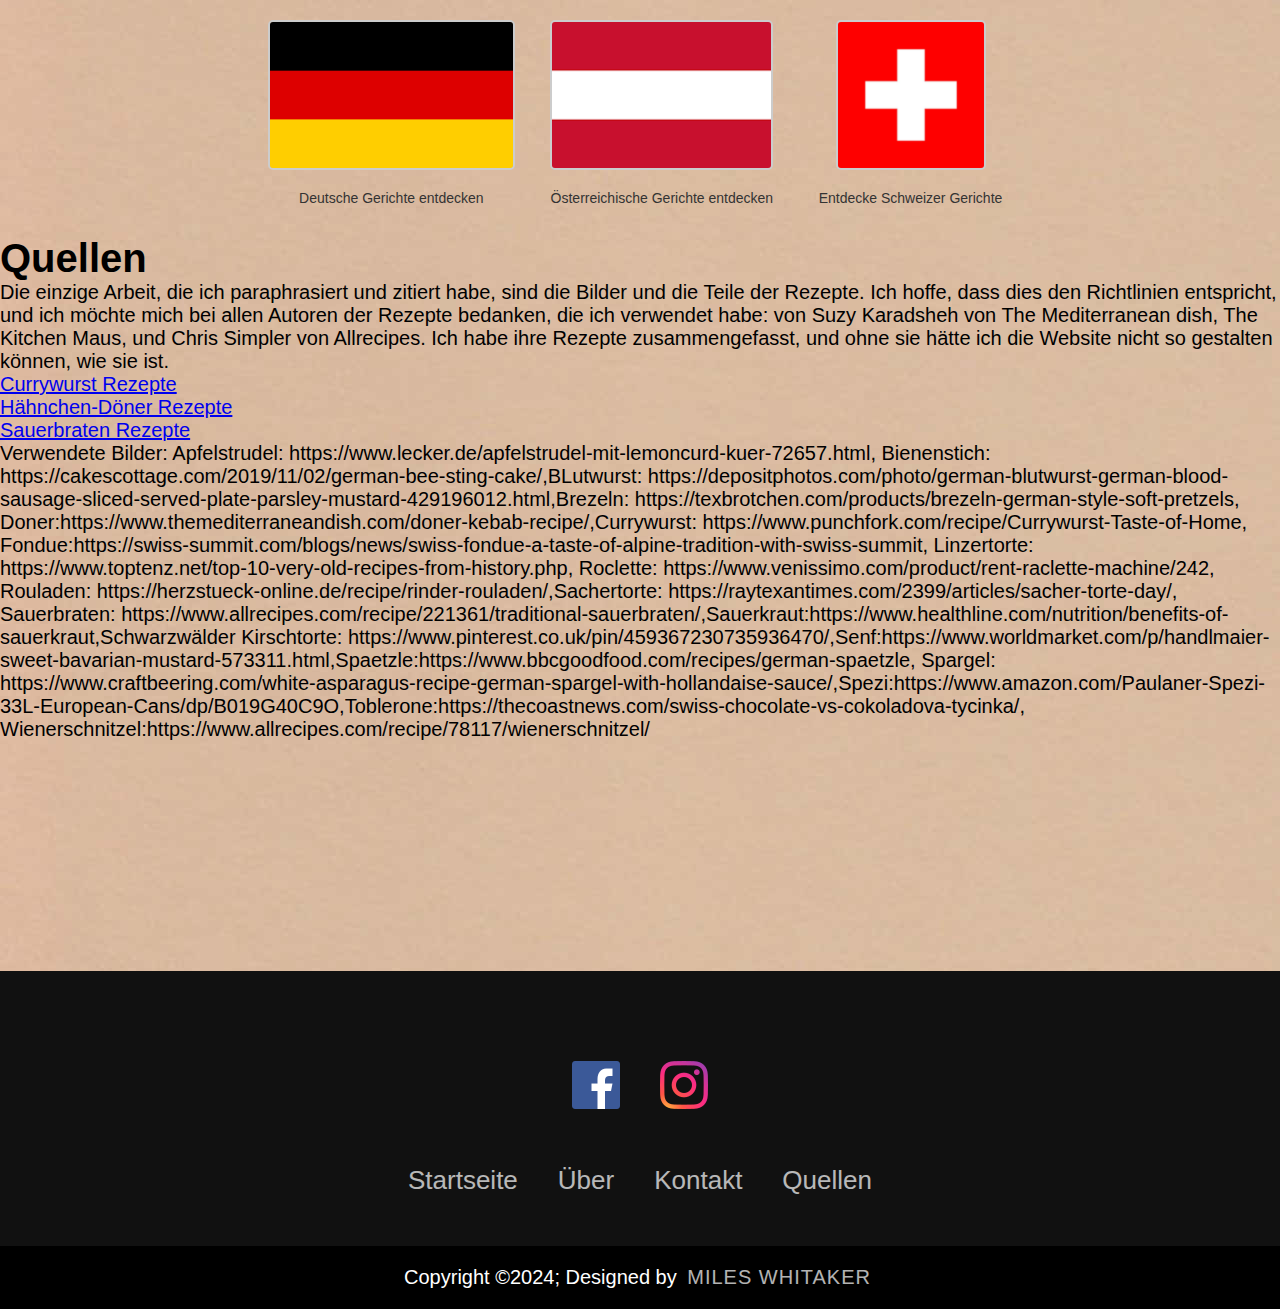
<file: workscited.html>
<!DOCTYPE html>
<html>
    <head>
        <title>German Day 2024</title>
        <link rel="icon" type="image/jpg" href="images/favicon.jpg">
        <link rel="stylesheet" href="style.css">
    </head>
    <header>
        <div class="container">
            <a href="germanrecipes.html" class="btn-img">
                <img src="images/germanflag.png" alt="German Recipes">
                <div class="description">Deutsche Gerichte entdecken</div>
            </a>
            <a href="austrianrecipes.html" class="btn-img">
                <img src="images/austrianflag.png" alt="Austrian Recipes">
                <div class="description">Österreichische Gerichte entdecken</div>
            </a>
            <a href="swissrecipes.html" class="btn-img">
                <img src="images/swissflag.png" alt="Swiss Recipes">
                <div class="description">Entdecke Schweizer Gerichte</div>
            </a>
        </div>
</header>
  <body><h1>Quellen</h1>
  <p>Die einzige Arbeit, die ich paraphrasiert und zitiert habe, sind die Bilder und die Teile der Rezepte. Ich hoffe, dass dies den Richtlinien entspricht, und ich möchte mich bei allen Autoren der Rezepte bedanken, die ich verwendet habe: 
    von Suzy Karadsheh von The Mediterranean dish, The Kitchen Maus, und Chris Simpler von Allrecipes.
    Ich habe ihre Rezepte zusammengefasst, und ohne sie hätte ich die Website nicht so gestalten können, wie sie ist.</p>
   <a href="https://www.thekitchenmaus.com/homemade-currywurst/">
   <p>Currywurst Rezepte</p></a>
   <a href="https://www.themediterraneandish.com/doner-kebab-recipe/">
    <p>Hähnchen-Döner Rezepte</p></a>
    <a href="https://www.allrecipes.com/recipe/221361/traditional-sauerbraten/">
        <p>Sauerbraten Rezepte</p></a>
        <p>Verwendete Bilder: Apfelstrudel: https://www.lecker.de/apfelstrudel-mit-lemoncurd-kuer-72657.html, Bienenstich: https://cakescottage.com/2019/11/02/german-bee-sting-cake/,BLutwurst: https://depositphotos.com/photo/german-blutwurst-german-blood-sausage-sliced-served-plate-parsley-mustard-429196012.html,Brezeln: https://texbrotchen.com/products/brezeln-german-style-soft-pretzels, Doner:https://www.themediterraneandish.com/doner-kebab-recipe/,Currywurst: https://www.punchfork.com/recipe/Currywurst-Taste-of-Home, Fondue:https://swiss-summit.com/blogs/news/swiss-fondue-a-taste-of-alpine-tradition-with-swiss-summit, Linzertorte: https://www.toptenz.net/top-10-very-old-recipes-from-history.php, Roclette: https://www.venissimo.com/product/rent-raclette-machine/242, Rouladen: https://herzstueck-online.de/recipe/rinder-rouladen/,Sachertorte: https://raytexantimes.com/2399/articles/sacher-torte-day/, Sauerbraten: https://www.allrecipes.com/recipe/221361/traditional-sauerbraten/,Sauerkraut:https://www.healthline.com/nutrition/benefits-of-sauerkraut,Schwarzwälder Kirschtorte: https://www.pinterest.co.uk/pin/459367230735936470/,Senf:https://www.worldmarket.com/p/handlmaier-sweet-bavarian-mustard-573311.html,Spaetzle:https://www.bbcgoodfood.com/recipes/german-spaetzle, Spargel: https://www.craftbeering.com/white-asparagus-recipe-german-spargel-with-hollandaise-sauce/,Spezi:https://www.amazon.com/Paulaner-Spezi-33L-European-Cans/dp/B019G40C9O,Toblerone:https://thecoastnews.com/swiss-chocolate-vs-cokoladova-tycinka/, Wienerschnitzel:https://www.allrecipes.com/recipe/78117/wienerschnitzel/</p>
    <br>
         <br>
         <br>
         <br>
         <br>
         <br>
         <br>
         <br>
         <br>
         <br>
      <footer>
        <div class="footerContainer">
            <div class="socialIcons">
                <a href="https://www.facebook.com/miles.whitaker.54" target="_blank">
                    <img src="images/317727_facebook_social media_social_icon.png"><i class="fa-brands fa-facebook"></i>
                </a>
                <a href="https://www.instagram.com/wh1takerm/" target="_blank"><img src="images/1298747_instagram_brand_logo_social media_icon.png"><i class="fa-brands fa-instagram"></i></a>
                
            </div>
            <div class="footerNav">
                <ul><li><a href="index.html">Startseite</a></li>
                    <li><a href="about.html">Über</a></li>
                    <li><a href="mailto: mowhit28@yahoo.com">Kontakt</a></li>
                    <li><a href="workscited.html">Quellen</a></li>
                </ul>
            </div>
            
        </div>
        <div class="footerBottom">
            <p>Copyright &copy;2024; Designed by <span class="designer">Miles Whitaker</span></p>
        </div>
    </footer></body>
</html>
</file>
<file: style.css>
*{
    padding: 0;
    margin: 0;
    box-sizing: border-box;
}
footer{
    background-color: #111;
}
.footerContainer{
    width: 100%;
    padding: 70px 30px 20px ;
}
.socialIcons{
    display: flex;
    justify-content: center;
}
.socialIcons a{
    text-decoration: none;
    padding:  10px;
   
    margin: 10px;
    border-radius: 50%;
}
.socialIcons a i{
    font-size: 24px;
    color: black;
    opacity: 0,9;
}
.socialIcons img{
    background-color: #111;
    transition: 0.5s ease;
}
.socialIcons img:hover{
    background-color: #111;
    transform: scale(1.15); 
    transition: 0.5s ease;
}
.socialIcons a:hover i{
    color: white;
    transform: scale(1.15); 
    transition: transform 0.5s ease;
}
.footerNav{
    margin: 30px 0;
}
.footerNav ul{
    display: flex;
    justify-content: center;
    list-style-type: none;
}
.footerNav ul li a{
    color:white;
    margin: 20px;
    text-decoration: none;
    font-size: 1.3em;
    opacity: 0.7;
    transition: 0.5s;
    
}
.footerNav ul li a:hover{
    opacity: 1;
}
.footerBottom{
    background-color: #000;
    padding: 20px;
    text-align: center;
    
}
.footerBottom p{
    color: white;
}
.designer{
    opacity: 0.7;
    text-transform: uppercase;
    letter-spacing: 1px;
    font-weight: 400;
    margin: 0px 5px;
}
@media (max-width: 700px){
    .footerNav ul{
        flex-direction: column;
    } 
    .footerNav ul li{
        width:100%;
        text-align: center;
        margin: 10px;
    }
    .socialIcons a{
        padding: 8px;
        margin: 4px;
    }
}
.footersites ul {
    display: flex;
    justify-content: center;
    list-style: none;
    padding: 0; 
}

.footersites ul li {
    margin: 0; 
}

.footersites ul li a {
    text-decoration: none;
    color: white;
    font-size: 1.3rem;
    transition: 0.5s;
}


.footersites ul li {
    margin: 0 10px;
}
body {
    font-family: Verdana, Geneva, Tahoma, sans-serif;
    font-size: 20px;
    margin: 0;
    padding: 0;
}
.container {
    text-align: center;
    padding: 20px 0;
}
.btn-img {
    display: inline-block;
    margin: 0 10px;
    text-decoration: none; 
    color: inherit; 
}
.btn-img img {
    width: auto;
    height: 150px; 
    border: 2px solid #ccc; 
    border-radius: 5px;
    transition: transform 0.5s ease;
}
.btn-img img:hover {
    transform: scale(1.15); 
}
.btn-img .description {
    font-size: 14px;
    margin-top: 5px;
    color: #333;
}
.recipes-container {
    text-align: center;
    margin-top: 50px;
    padding-bottom: 20px;
}
.line-break {
    height: 20px;
}
body{
    background-image: url(images/neutral-color-background-lm7ctacez3vi4rr7.jpg)
}
hr {
border-color: black;
}
.recipe-btn {
    display: block;
    background-image: url(images/neutral-color-background-lm7ctacez3vi4rr7.jpg);
    border: 1px solid black;
    border-radius: 5px;
    padding: 10px;
    text-decoration: none;
    color: #333;
    transition: background-color 0.3s ease;
}
.recipe-btn:hover {
    background-color: #eaeaea;
}
.recipe-btn img {
    width: 100px;
    height: auto;
    border-radius: 5px;
    margin-right: 10px;
}
.recipe-description {
    font-size: 14px;
}
.homepageheader {
    text-align:center;
}
.donering {
    float: left;
    width: 50%;
}
.instructions{
    float: right;
    width: 50%;
}
.item {
    display: flex;
    align-items: center;
}

.item .content {
    flex: 1;
    margin-right: 20px;
}

.item .deutschefood {
    max-width: 300px; /* Adjust as needed */
    height: auto;
}
.deutschefood {
    width:200px;
    height:200px;
    padding: 30px;
}
.description {
    padding:10px;
}
</file>
